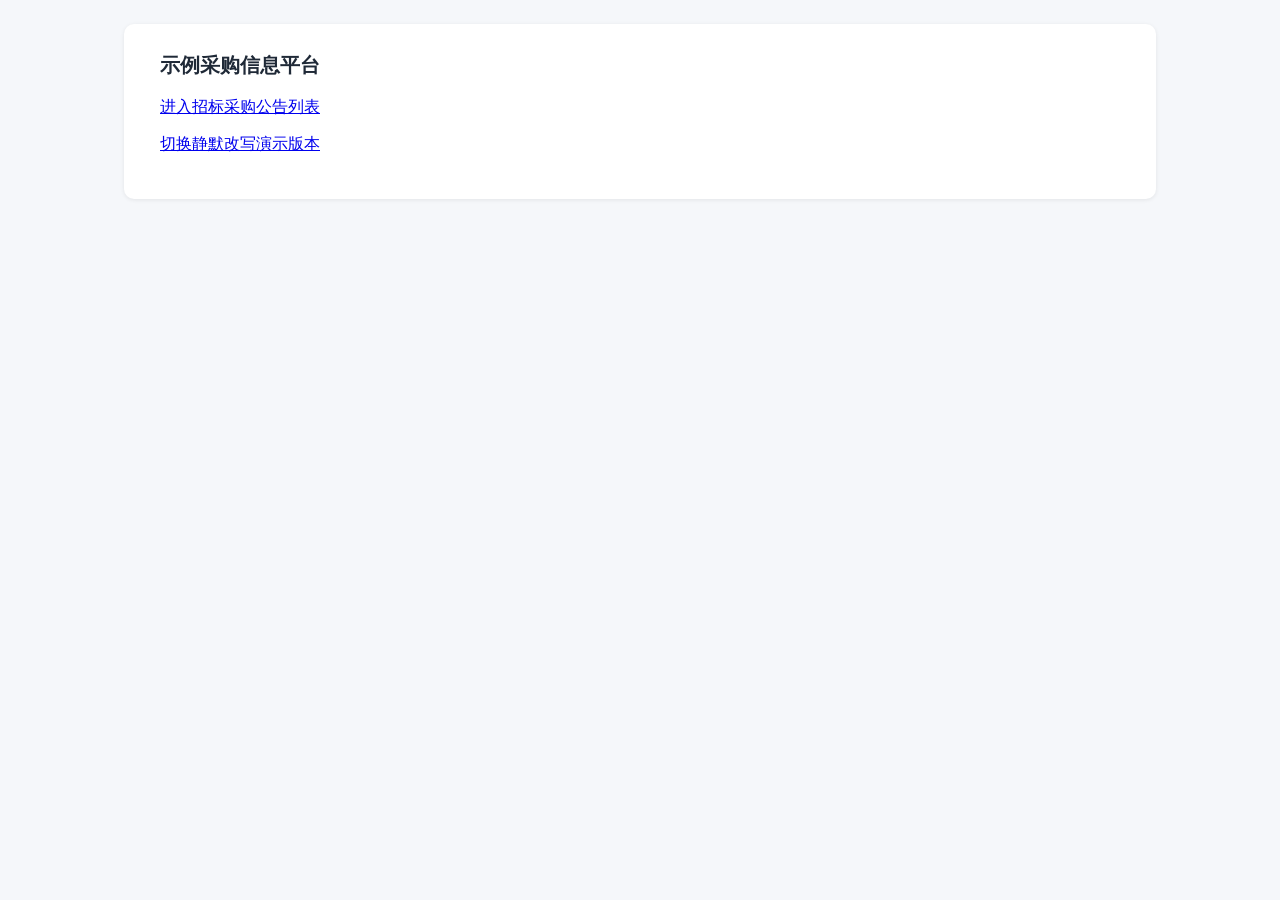
<file: example-site/site/index.html>
<!DOCTYPE html>
<html lang="zh-CN">
<head>
<meta charset="utf-8">
<title>示例采购信息平台</title>
<link rel="stylesheet" href="assets/style.css">
</head>
<body>
<div class="wrap">
  <h1>示例采购信息平台</h1>
  <p><a href="list/page_1.html">进入招标采购公告列表</a></p>
  <p><a href="control.html">切换静默改写演示版本</a></p>
</div>
</body>
</html>
</file>
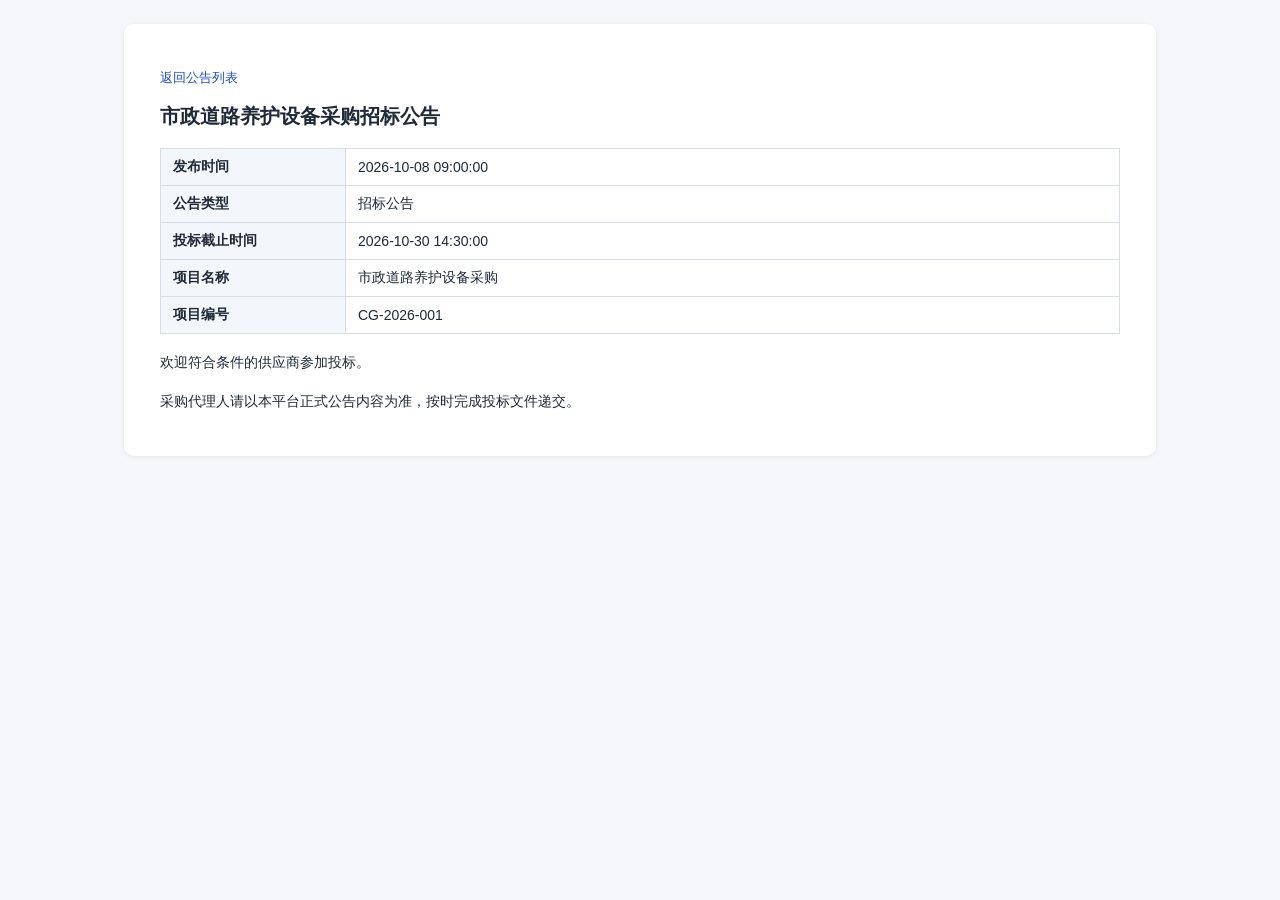
<file: example-site/site/detail/notice_001.html>
<!DOCTYPE html>
<html lang="zh-CN">
<head>
<meta charset="utf-8">
<title>市政道路养护设备采购招标公告</title>
<link rel="stylesheet" href="../assets/style.css">
</head>
<body>
<div class="wrap">
  <p class="crumb"><a href="../list/page_1.html">返回公告列表</a></p>
  <h1>市政道路养护设备采购招标公告</h1>
  <table class="fields">
      <tr><th>发布时间</th><td>2026-10-08 09:00:00</td></tr>
      <tr><th>公告类型</th><td>招标公告</td></tr>
      <tr><th>投标截止时间</th><td>2026-10-30 14:30:00</td></tr>
      <tr><th>项目名称</th><td>市政道路养护设备采购</td></tr>
      <tr><th>项目编号</th><td>CG-2026-001</td></tr>
  </table>
  <div class="content">
    <p>欢迎符合条件的供应商参加投标。</p>
    <p>采购代理人请以本平台正式公告内容为准，按时完成投标文件递交。</p>
  </div>
</div>
</body>
</html>
</file>
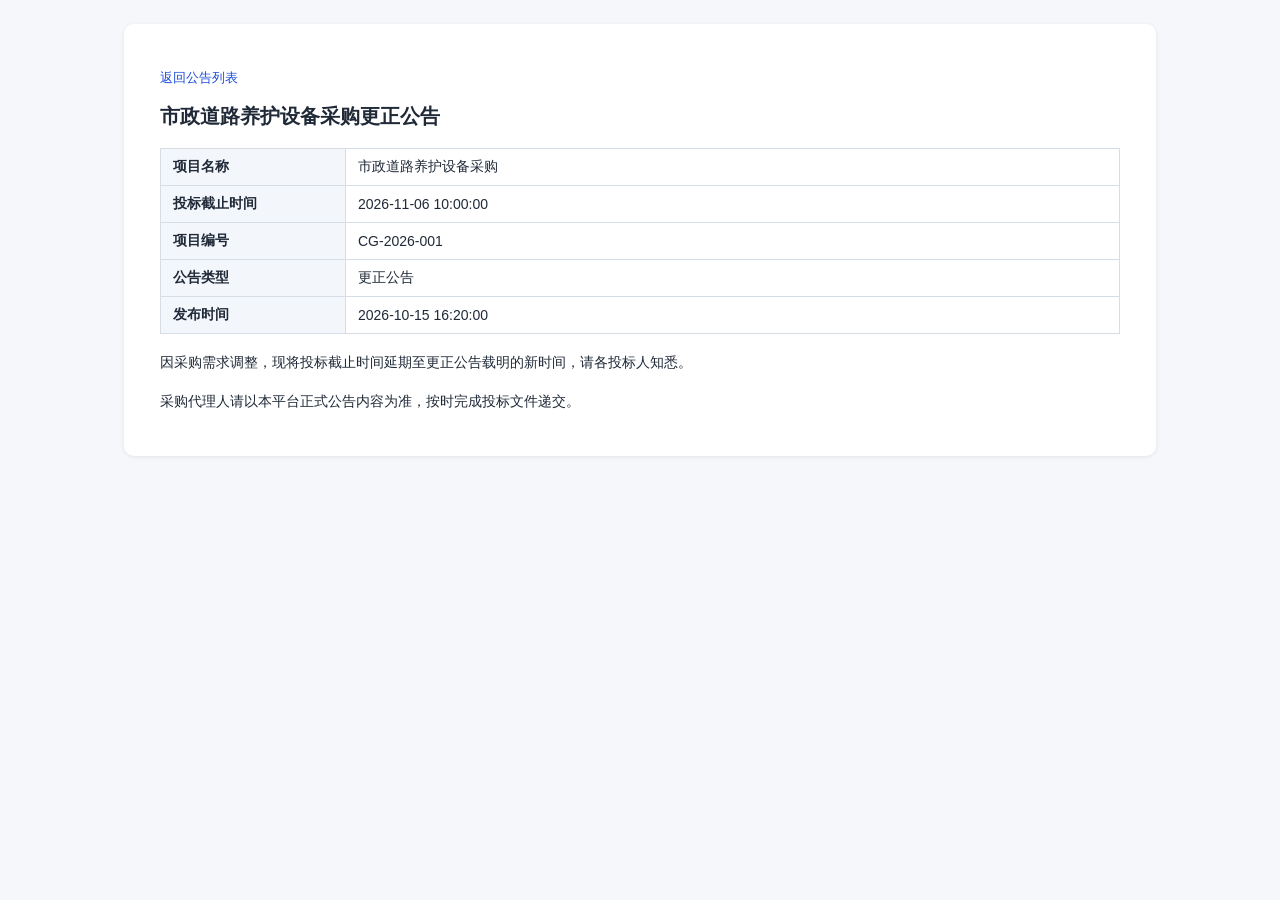
<file: example-site/site/detail/notice_002.html>
<!DOCTYPE html>
<html lang="zh-CN">
<head>
<meta charset="utf-8">
<title>市政道路养护设备采购更正公告</title>
<link rel="stylesheet" href="../assets/style.css">
</head>
<body>
<div class="wrap">
  <p class="crumb"><a href="../list/page_1.html">返回公告列表</a></p>
  <h1>市政道路养护设备采购更正公告</h1>
  <table class="fields">
      <tr><th>项目名称</th><td>市政道路养护设备采购</td></tr>
      <tr><th>投标截止时间</th><td>2026-11-06 10:00:00</td></tr>
      <tr><th>项目编号</th><td>CG-2026-001</td></tr>
      <tr><th>公告类型</th><td>更正公告</td></tr>
      <tr><th>发布时间</th><td>2026-10-15 16:20:00</td></tr>
  </table>
  <div class="content">
    <p>因采购需求调整，现将投标截止时间延期至更正公告载明的新时间，请各投标人知悉。</p>
    <p>采购代理人请以本平台正式公告内容为准，按时完成投标文件递交。</p>
  </div>
</div>
</body>
</html>
</file>
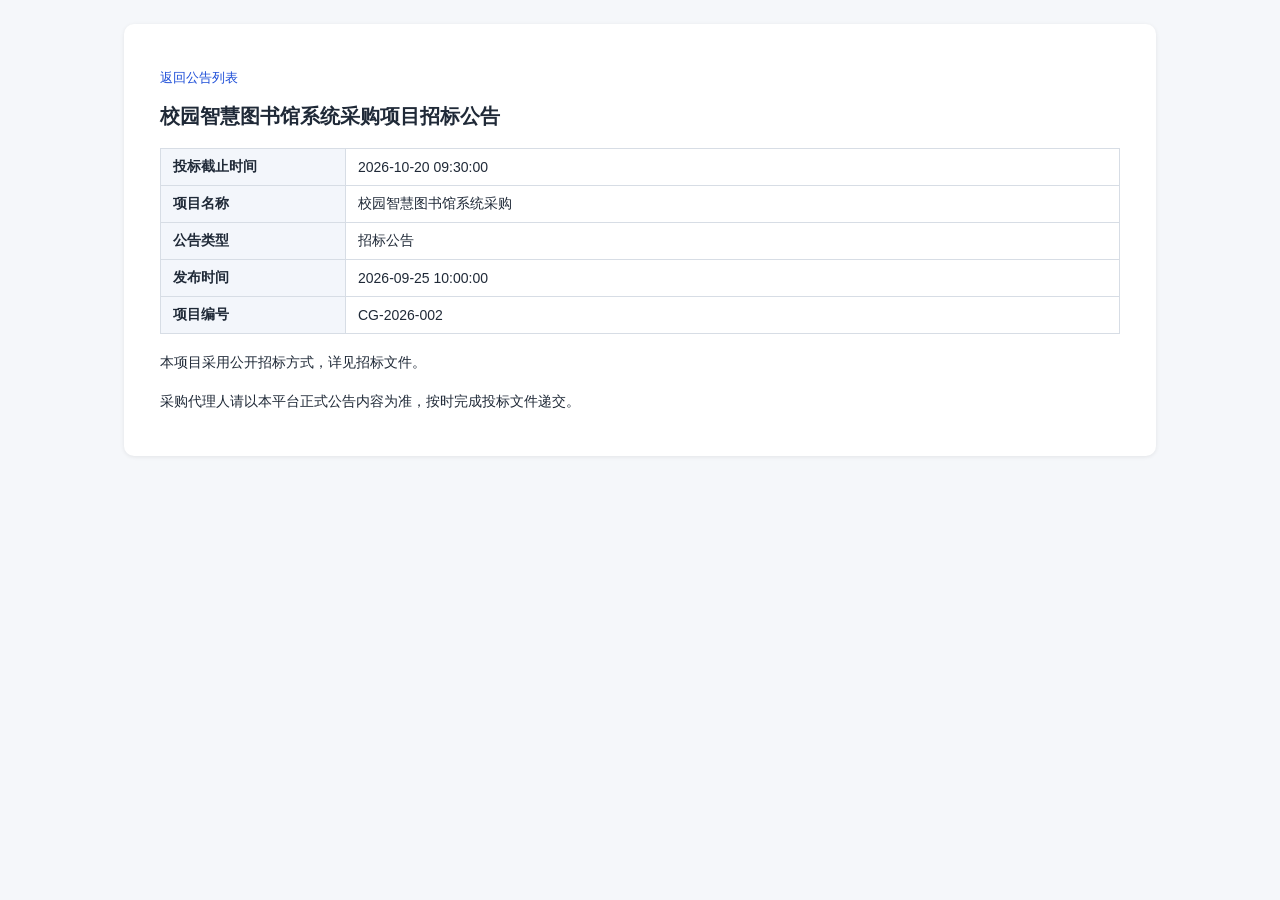
<file: example-site/site/detail/notice_003.html>
<!DOCTYPE html>
<html lang="zh-CN">
<head>
<meta charset="utf-8">
<title>校园智慧图书馆系统采购项目招标公告</title>
<link rel="stylesheet" href="../assets/style.css">
</head>
<body>
<div class="wrap">
  <p class="crumb"><a href="../list/page_1.html">返回公告列表</a></p>
  <h1>校园智慧图书馆系统采购项目招标公告</h1>
  <table class="fields">
      <tr><th>投标截止时间</th><td>2026-10-20 09:30:00</td></tr>
      <tr><th>项目名称</th><td>校园智慧图书馆系统采购</td></tr>
      <tr><th>公告类型</th><td>招标公告</td></tr>
      <tr><th>发布时间</th><td>2026-09-25 10:00:00</td></tr>
      <tr><th>项目编号</th><td>CG-2026-002</td></tr>
  </table>
  <div class="content">
    <p>本项目采用公开招标方式，详见招标文件。</p>
    <p>采购代理人请以本平台正式公告内容为准，按时完成投标文件递交。</p>
  </div>
</div>
</body>
</html>
</file>
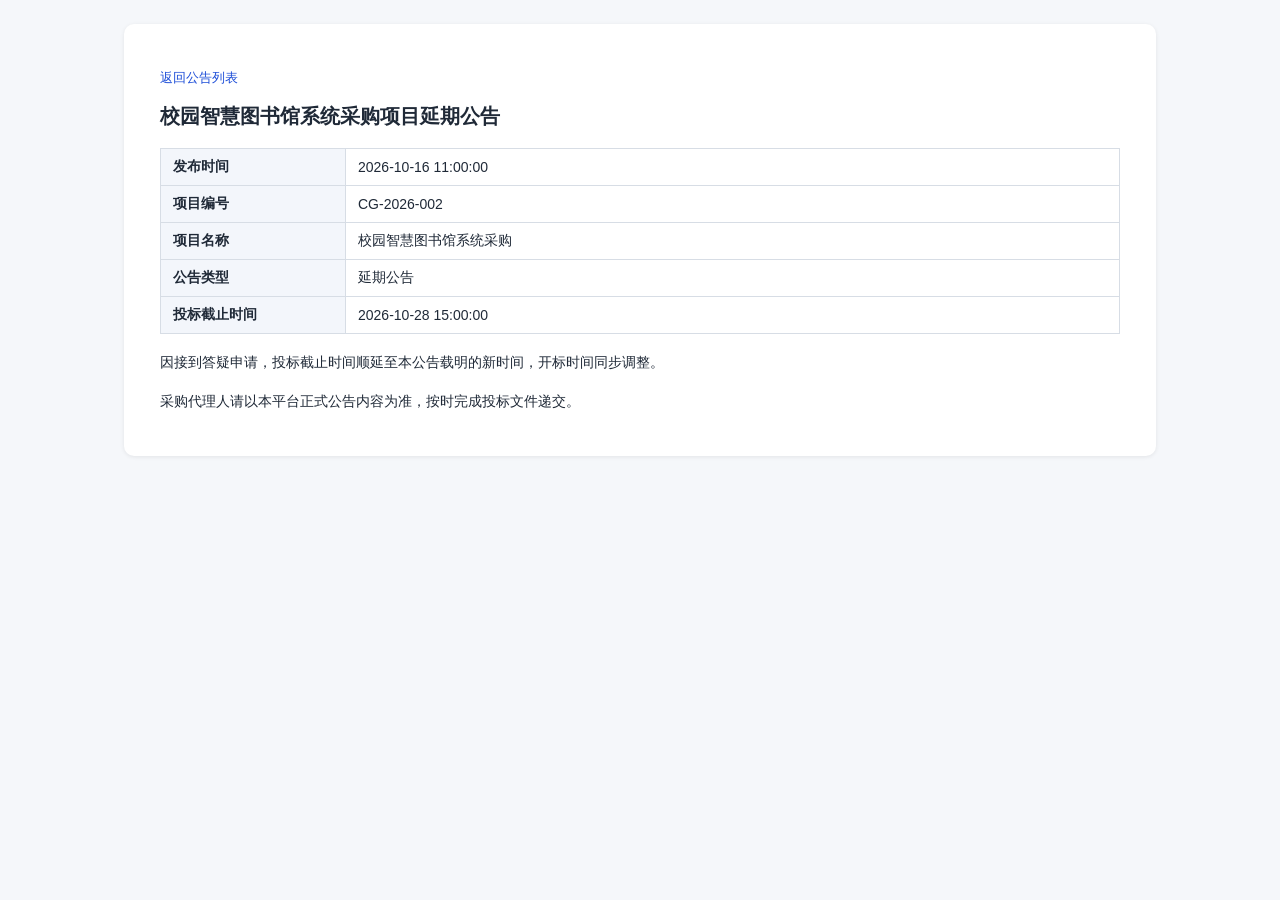
<file: example-site/site/detail/notice_004.html>
<!DOCTYPE html>
<html lang="zh-CN">
<head>
<meta charset="utf-8">
<title>校园智慧图书馆系统采购项目延期公告</title>
<link rel="stylesheet" href="../assets/style.css">
</head>
<body>
<div class="wrap">
  <p class="crumb"><a href="../list/page_1.html">返回公告列表</a></p>
  <h1>校园智慧图书馆系统采购项目延期公告</h1>
  <table class="fields">
      <tr><th>发布时间</th><td>2026-10-16 11:00:00</td></tr>
      <tr><th>项目编号</th><td>CG-2026-002</td></tr>
      <tr><th>项目名称</th><td>校园智慧图书馆系统采购</td></tr>
      <tr><th>公告类型</th><td>延期公告</td></tr>
      <tr><th>投标截止时间</th><td>2026-10-28 15:00:00</td></tr>
  </table>
  <div class="content">
    <p>因接到答疑申请，投标截止时间顺延至本公告载明的新时间，开标时间同步调整。</p>
    <p>采购代理人请以本平台正式公告内容为准，按时完成投标文件递交。</p>
  </div>
</div>
</body>
</html>
</file>
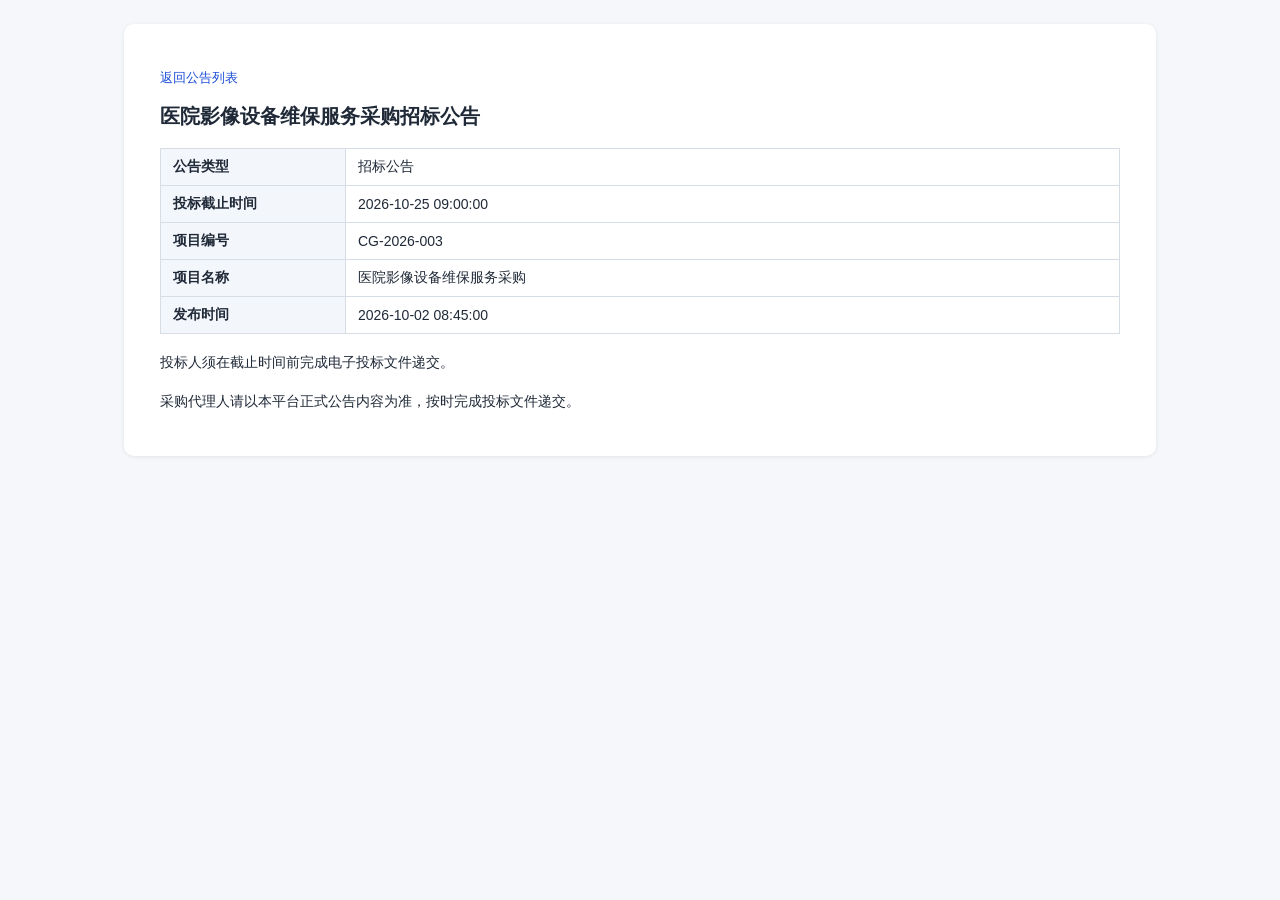
<file: example-site/site/detail/notice_005.html>
<!DOCTYPE html>
<html lang="zh-CN">
<head>
<meta charset="utf-8">
<title>医院影像设备维保服务采购招标公告</title>
<link rel="stylesheet" href="../assets/style.css">
</head>
<body>
<div class="wrap">
  <p class="crumb"><a href="../list/page_1.html">返回公告列表</a></p>
  <h1>医院影像设备维保服务采购招标公告</h1>
  <table class="fields">
      <tr><th>公告类型</th><td>招标公告</td></tr>
      <tr><th>投标截止时间</th><td>2026-10-25 09:00:00</td></tr>
      <tr><th>项目编号</th><td>CG-2026-003</td></tr>
      <tr><th>项目名称</th><td>医院影像设备维保服务采购</td></tr>
      <tr><th>发布时间</th><td>2026-10-02 08:45:00</td></tr>
  </table>
  <div class="content">
    <p>投标人须在截止时间前完成电子投标文件递交。</p>
    <p>采购代理人请以本平台正式公告内容为准，按时完成投标文件递交。</p>
  </div>
</div>
</body>
</html>
</file>
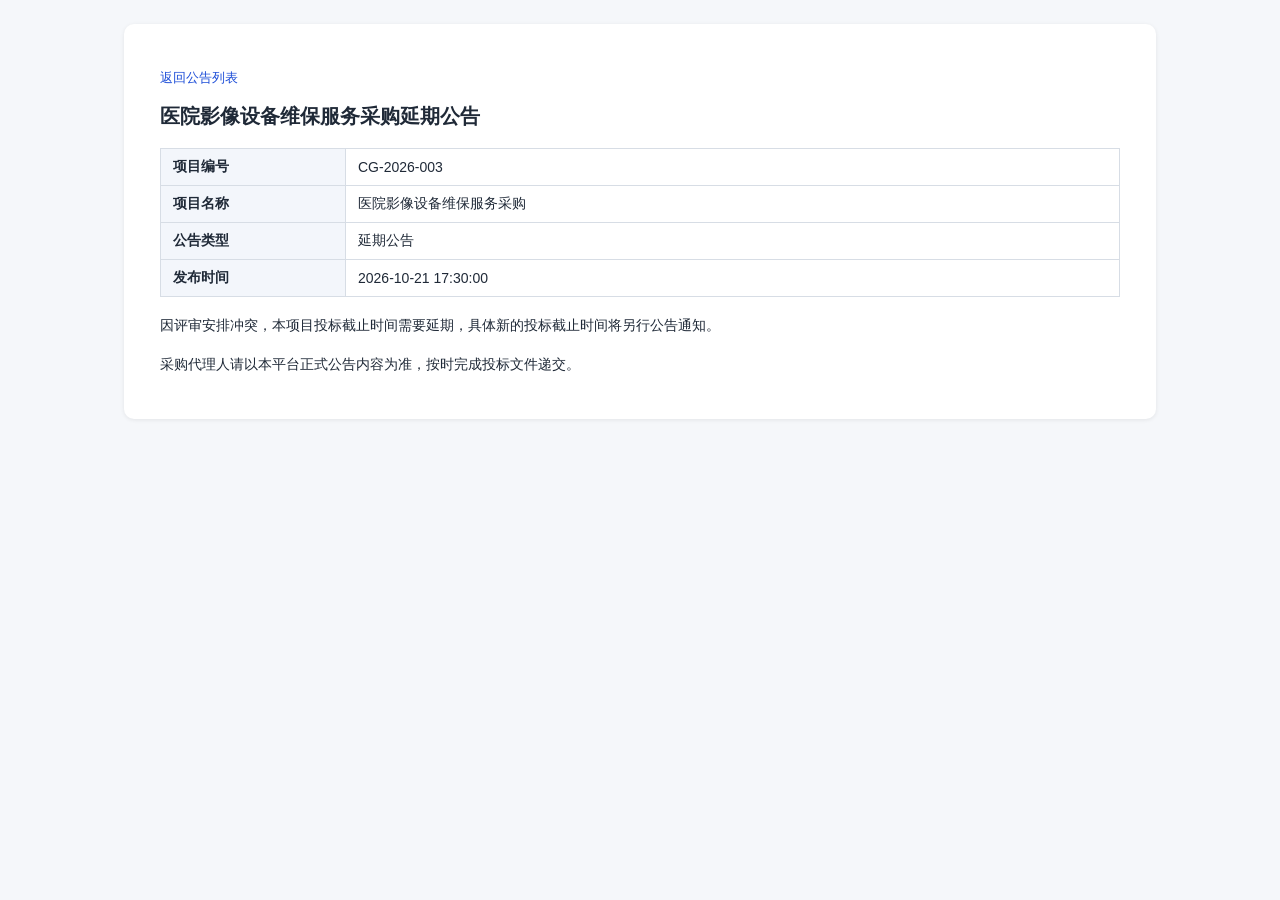
<file: example-site/site/detail/notice_006.html>
<!DOCTYPE html>
<html lang="zh-CN">
<head>
<meta charset="utf-8">
<title>医院影像设备维保服务采购延期公告</title>
<link rel="stylesheet" href="../assets/style.css">
</head>
<body>
<div class="wrap">
  <p class="crumb"><a href="../list/page_1.html">返回公告列表</a></p>
  <h1>医院影像设备维保服务采购延期公告</h1>
  <table class="fields">
      <tr><th>项目编号</th><td>CG-2026-003</td></tr>
      <tr><th>项目名称</th><td>医院影像设备维保服务采购</td></tr>
      <tr><th>公告类型</th><td>延期公告</td></tr>
      <tr><th>发布时间</th><td>2026-10-21 17:30:00</td></tr>
  </table>
  <div class="content">
    <p>因评审安排冲突，本项目投标截止时间需要延期，具体新的投标截止时间将另行公告通知。</p>
    <p>采购代理人请以本平台正式公告内容为准，按时完成投标文件递交。</p>
  </div>
</div>
</body>
</html>
</file>
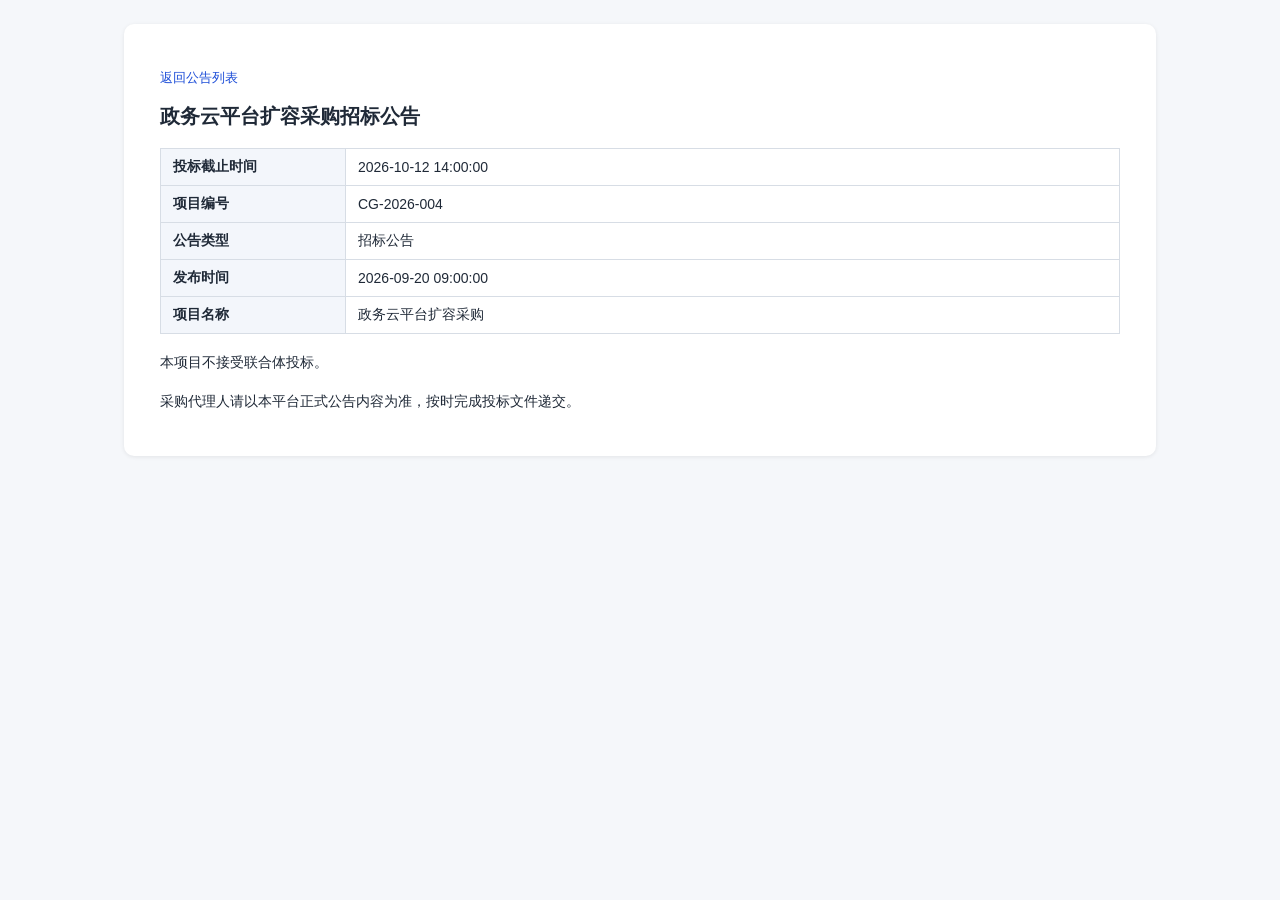
<file: example-site/site/detail/notice_007.html>
<!DOCTYPE html>
<html lang="zh-CN">
<head>
<meta charset="utf-8">
<title>政务云平台扩容采购招标公告</title>
<link rel="stylesheet" href="../assets/style.css">
</head>
<body>
<div class="wrap">
  <p class="crumb"><a href="../list/page_1.html">返回公告列表</a></p>
  <h1>政务云平台扩容采购招标公告</h1>
  <table class="fields">
      <tr><th>投标截止时间</th><td>2026-10-12 14:00:00</td></tr>
      <tr><th>项目编号</th><td>CG-2026-004</td></tr>
      <tr><th>公告类型</th><td>招标公告</td></tr>
      <tr><th>发布时间</th><td>2026-09-20 09:00:00</td></tr>
      <tr><th>项目名称</th><td>政务云平台扩容采购</td></tr>
  </table>
  <div class="content">
    <p>本项目不接受联合体投标。</p>
    <p>采购代理人请以本平台正式公告内容为准，按时完成投标文件递交。</p>
  </div>
</div>
</body>
</html>
</file>
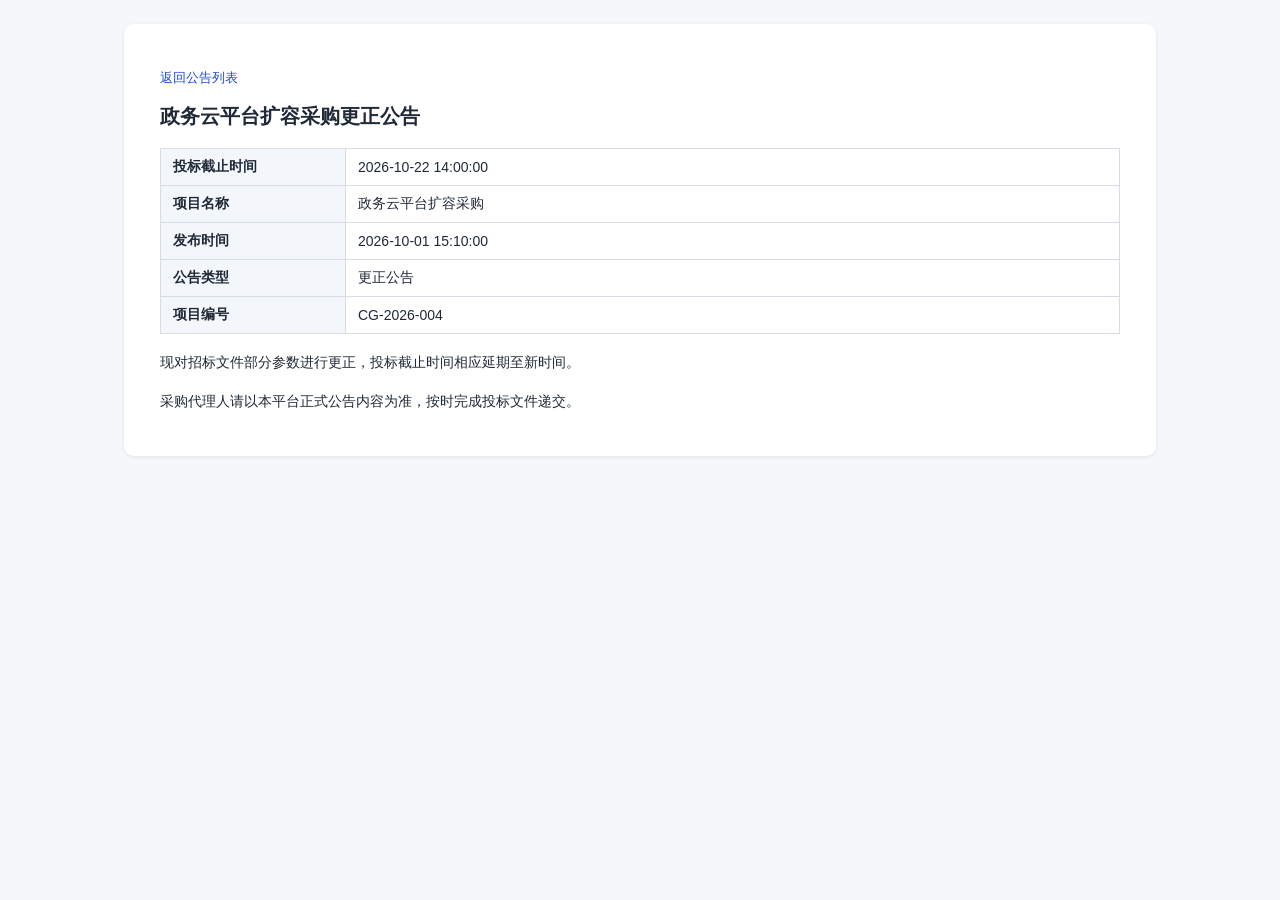
<file: example-site/site/detail/notice_008.html>
<!DOCTYPE html>
<html lang="zh-CN">
<head>
<meta charset="utf-8">
<title>政务云平台扩容采购更正公告</title>
<link rel="stylesheet" href="../assets/style.css">
</head>
<body>
<div class="wrap">
  <p class="crumb"><a href="../list/page_1.html">返回公告列表</a></p>
  <h1>政务云平台扩容采购更正公告</h1>
  <table class="fields">
      <tr><th>投标截止时间</th><td>2026-10-22 14:00:00</td></tr>
      <tr><th>项目名称</th><td>政务云平台扩容采购</td></tr>
      <tr><th>发布时间</th><td>2026-10-01 15:10:00</td></tr>
      <tr><th>公告类型</th><td>更正公告</td></tr>
      <tr><th>项目编号</th><td>CG-2026-004</td></tr>
  </table>
  <div class="content">
    <p>现对招标文件部分参数进行更正，投标截止时间相应延期至新时间。</p>
    <p>采购代理人请以本平台正式公告内容为准，按时完成投标文件递交。</p>
  </div>
</div>
</body>
</html>
</file>
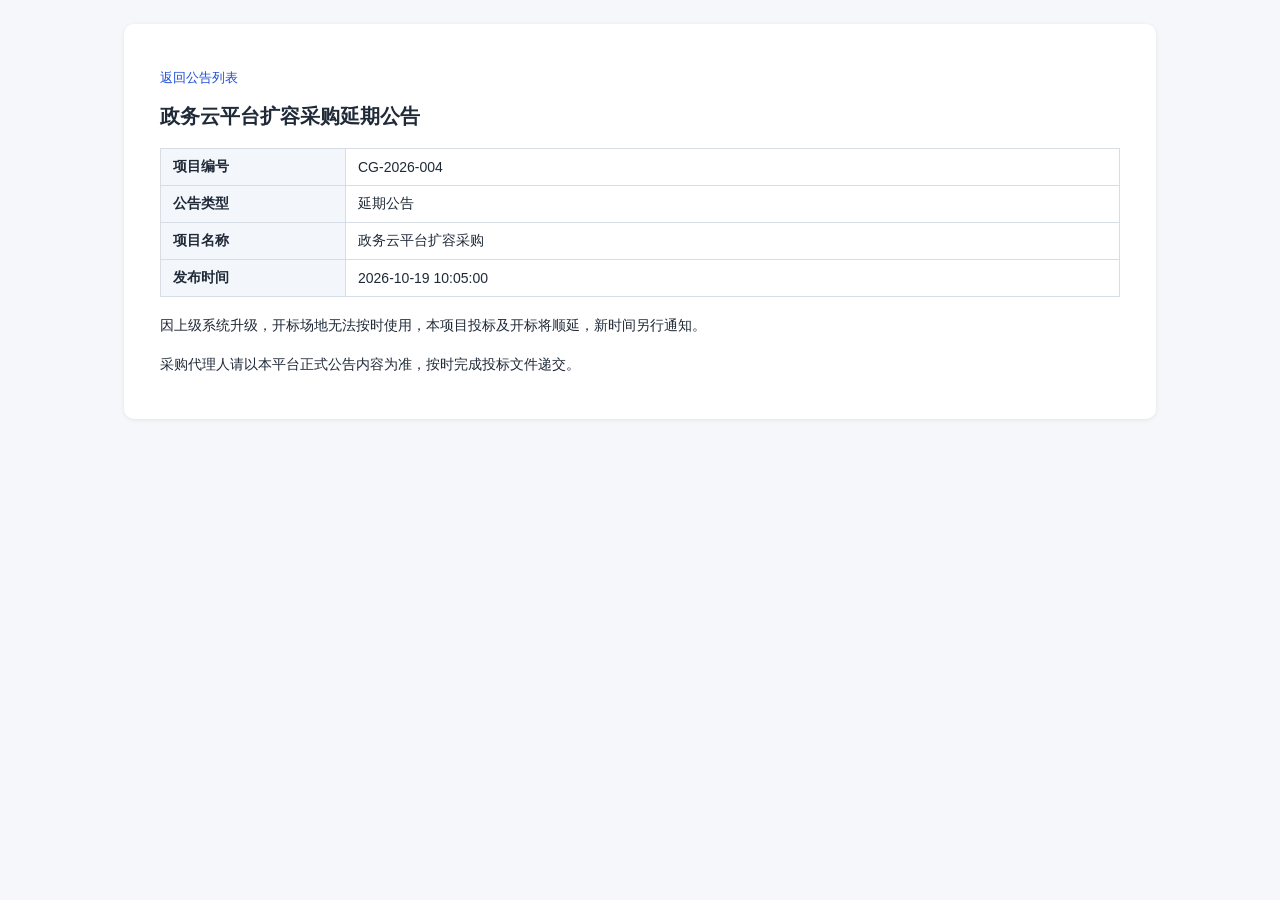
<file: example-site/site/detail/notice_009.html>
<!DOCTYPE html>
<html lang="zh-CN">
<head>
<meta charset="utf-8">
<title>政务云平台扩容采购延期公告</title>
<link rel="stylesheet" href="../assets/style.css">
</head>
<body>
<div class="wrap">
  <p class="crumb"><a href="../list/page_1.html">返回公告列表</a></p>
  <h1>政务云平台扩容采购延期公告</h1>
  <table class="fields">
      <tr><th>项目编号</th><td>CG-2026-004</td></tr>
      <tr><th>公告类型</th><td>延期公告</td></tr>
      <tr><th>项目名称</th><td>政务云平台扩容采购</td></tr>
      <tr><th>发布时间</th><td>2026-10-19 10:05:00</td></tr>
  </table>
  <div class="content">
    <p>因上级系统升级，开标场地无法按时使用，本项目投标及开标将顺延，新时间另行通知。</p>
    <p>采购代理人请以本平台正式公告内容为准，按时完成投标文件递交。</p>
  </div>
</div>
</body>
</html>
</file>
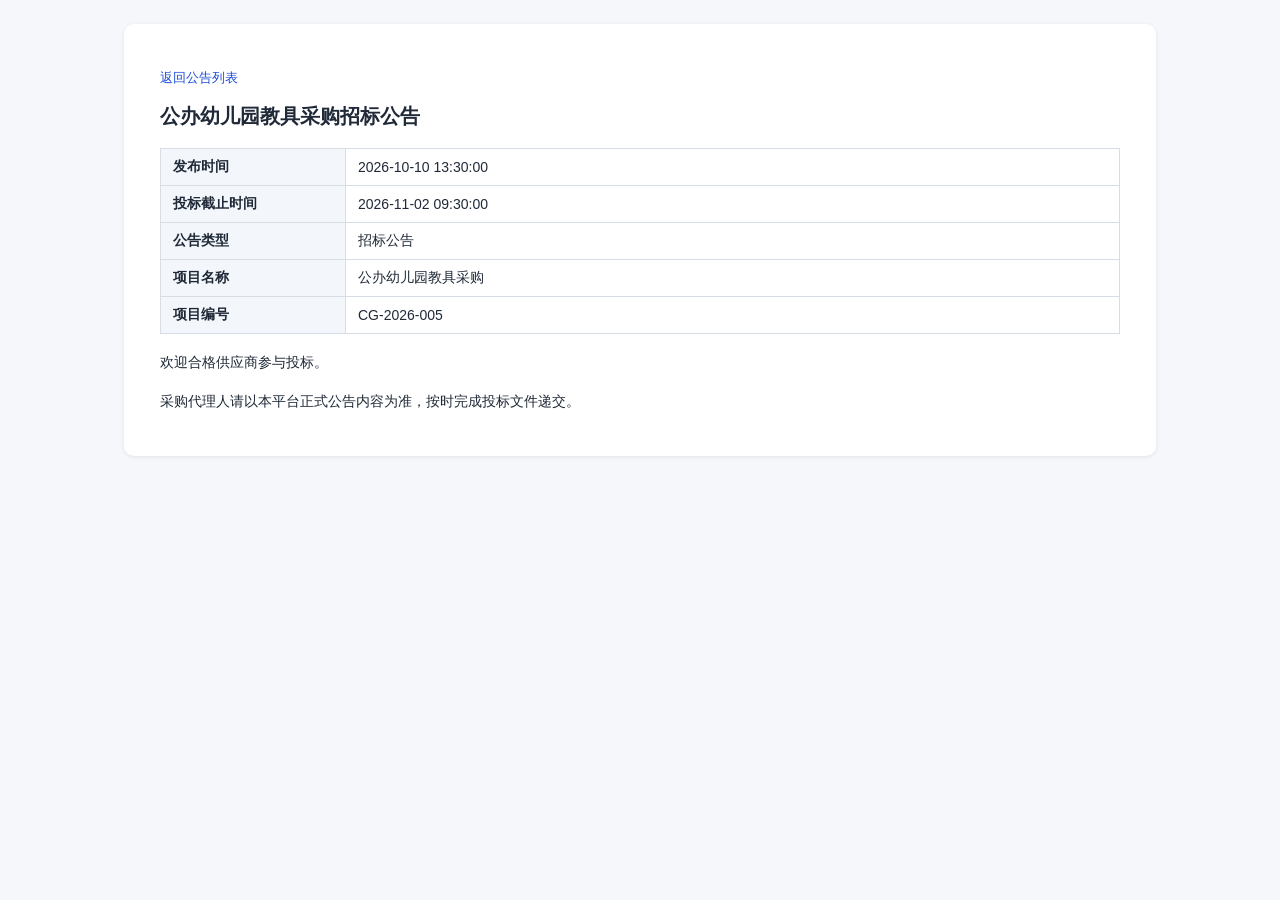
<file: example-site/site/detail/notice_010.html>
<!DOCTYPE html>
<html lang="zh-CN">
<head>
<meta charset="utf-8">
<title>公办幼儿园教具采购招标公告</title>
<link rel="stylesheet" href="../assets/style.css">
</head>
<body>
<div class="wrap">
  <p class="crumb"><a href="../list/page_1.html">返回公告列表</a></p>
  <h1>公办幼儿园教具采购招标公告</h1>
  <table class="fields">
      <tr><th>发布时间</th><td>2026-10-10 13:30:00</td></tr>
      <tr><th>投标截止时间</th><td>2026-11-02 09:30:00</td></tr>
      <tr><th>公告类型</th><td>招标公告</td></tr>
      <tr><th>项目名称</th><td>公办幼儿园教具采购</td></tr>
      <tr><th>项目编号</th><td>CG-2026-005</td></tr>
  </table>
  <div class="content">
    <p>欢迎合格供应商参与投标。</p>
    <p>采购代理人请以本平台正式公告内容为准，按时完成投标文件递交。</p>
  </div>
</div>
</body>
</html>
</file>
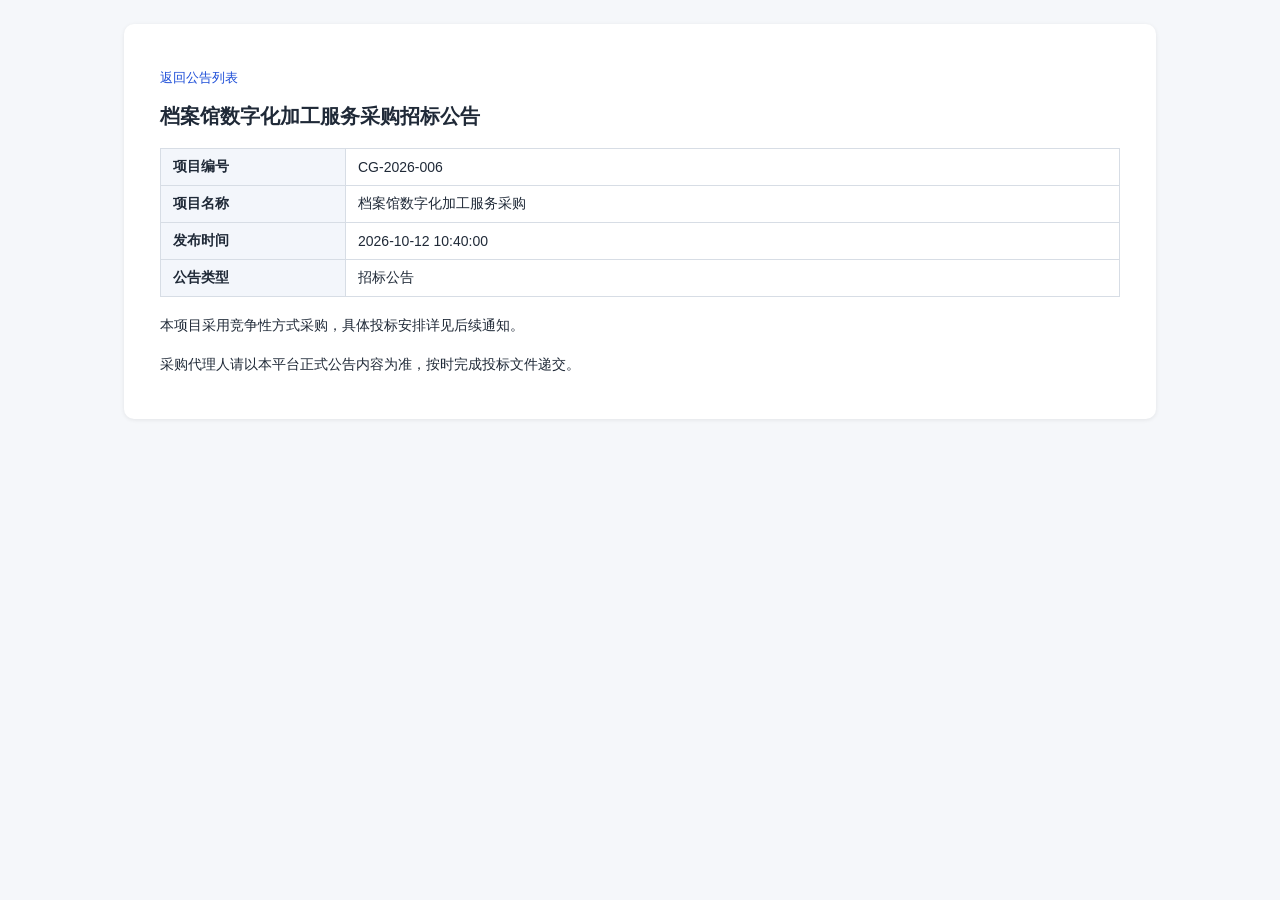
<file: example-site/site/detail/notice_011.html>
<!DOCTYPE html>
<html lang="zh-CN">
<head>
<meta charset="utf-8">
<title>档案馆数字化加工服务采购招标公告</title>
<link rel="stylesheet" href="../assets/style.css">
</head>
<body>
<div class="wrap">
  <p class="crumb"><a href="../list/page_1.html">返回公告列表</a></p>
  <h1>档案馆数字化加工服务采购招标公告</h1>
  <table class="fields">
      <tr><th>项目编号</th><td>CG-2026-006</td></tr>
      <tr><th>项目名称</th><td>档案馆数字化加工服务采购</td></tr>
      <tr><th>发布时间</th><td>2026-10-12 10:40:00</td></tr>
      <tr><th>公告类型</th><td>招标公告</td></tr>
  </table>
  <div class="content">
    <p>本项目采用竞争性方式采购，具体投标安排详见后续通知。</p>
    <p>采购代理人请以本平台正式公告内容为准，按时完成投标文件递交。</p>
  </div>
</div>
</body>
</html>
</file>
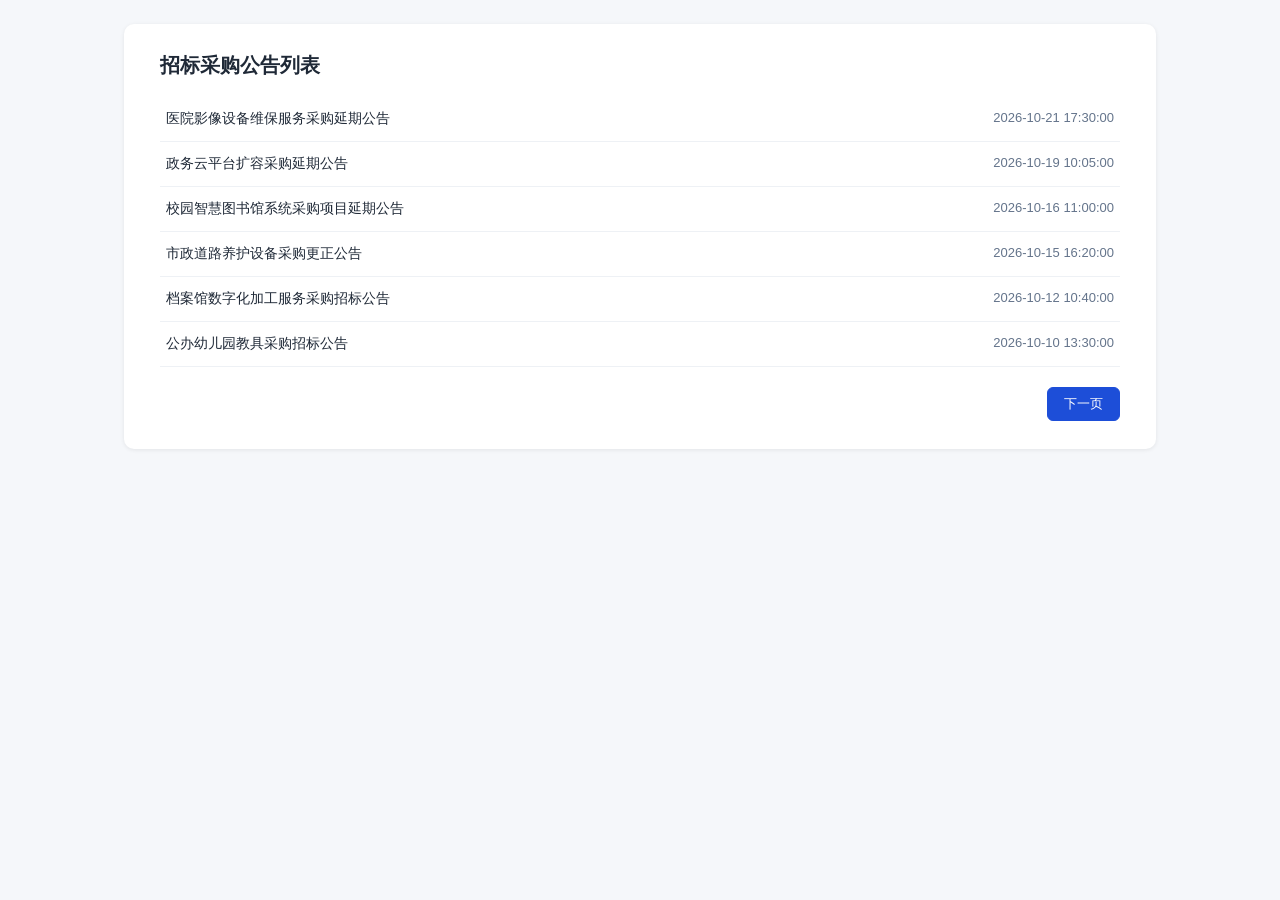
<file: example-site/site/list/page_1.html>
<!DOCTYPE html>
<html lang="zh-CN">
<head>
<meta charset="utf-8">
<title>招标采购公告列表 - 第1页</title>
<link rel="stylesheet" href="../assets/style.css">
</head>
<body>
<div class="wrap">
  <h1>招标采购公告列表</h1>
  <ul class="notice-list">
    <li><a class="notice-link" href="../detail/notice_006.html"><span class="t">医院影像设备维保服务采购延期公告</span><span class="d">2026-10-21 17:30:00</span></a></li>
    <li><a class="notice-link" href="../detail/notice_009.html"><span class="t">政务云平台扩容采购延期公告</span><span class="d">2026-10-19 10:05:00</span></a></li>
    <li><a class="notice-link" href="../detail/notice_004.html"><span class="t">校园智慧图书馆系统采购项目延期公告</span><span class="d">2026-10-16 11:00:00</span></a></li>
    <li><a class="notice-link" href="../detail/notice_002.html"><span class="t">市政道路养护设备采购更正公告</span><span class="d">2026-10-15 16:20:00</span></a></li>
    <li><a class="notice-link" href="../detail/notice_011.html"><span class="t">档案馆数字化加工服务采购招标公告</span><span class="d">2026-10-12 10:40:00</span></a></li>
    <li><a class="notice-link" href="../detail/notice_010.html"><span class="t">公办幼儿园教具采购招标公告</span><span class="d">2026-10-10 13:30:00</span></a></li>
  </ul>
<div class="pager"><a class="next-page" href="page_2.html">下一页</a></div>
</div>
</body>
</html>
</file>
<file: example-site/site/assets/style.css>
body { margin:0; background:#f5f7fa; font-family:"PingFang SC","Microsoft YaHei",sans-serif; color:#1f2937; }
.wrap { max-width:960px; margin:24px auto; background:#fff; padding:28px 36px; border-radius:10px; box-shadow:0 1px 4px rgba(0,0,0,.08); }
h1 { font-size:20px; margin:0 0 18px; }
.crumb a { color:#1d4ed8; text-decoration:none; font-size:13px; }
table.fields { border-collapse:collapse; width:100%; margin:16px 0; }
table.fields th, table.fields td { border:1px solid #d7dde5; padding:9px 12px; font-size:14px; text-align:left; }
table.fields th { background:#f3f6fb; width:160px; white-space:nowrap; }
.content { line-height:1.8; font-size:14px; }
ul.notice-list { list-style:none; margin:0; padding:0; }
ul.notice-list li { border-bottom:1px solid #eef1f5; }
.notice-link { display:flex; justify-content:space-between; padding:13px 6px; text-decoration:none; color:#1f2937; }
.notice-link:hover { background:#f8fafc; }
.notice-link .t { font-size:14px; }
.notice-link .d { color:#64748b; font-size:13px; white-space:nowrap; margin-left:20px; }
.pager { margin-top:20px; text-align:right; }
.pager a, .pager .disabled { display:inline-block; padding:7px 16px; border:1px solid #cbd5e1; border-radius:6px; font-size:13px; }
.pager a { background:#1d4ed8; color:#fff; text-decoration:none; border-color:#1d4ed8; }
.pager .disabled { color:#94a3b8; background:#f1f5f9; }
.button { display:inline-block; padding:8px 16px; margin-right:8px; background:#1d4ed8; color:#fff;
          text-decoration:none; border-radius:6px; font-size:14px; }
.button:hover { background:#1e40af; }
.muted { color:#64748b; font-size:13px; }
</file>
